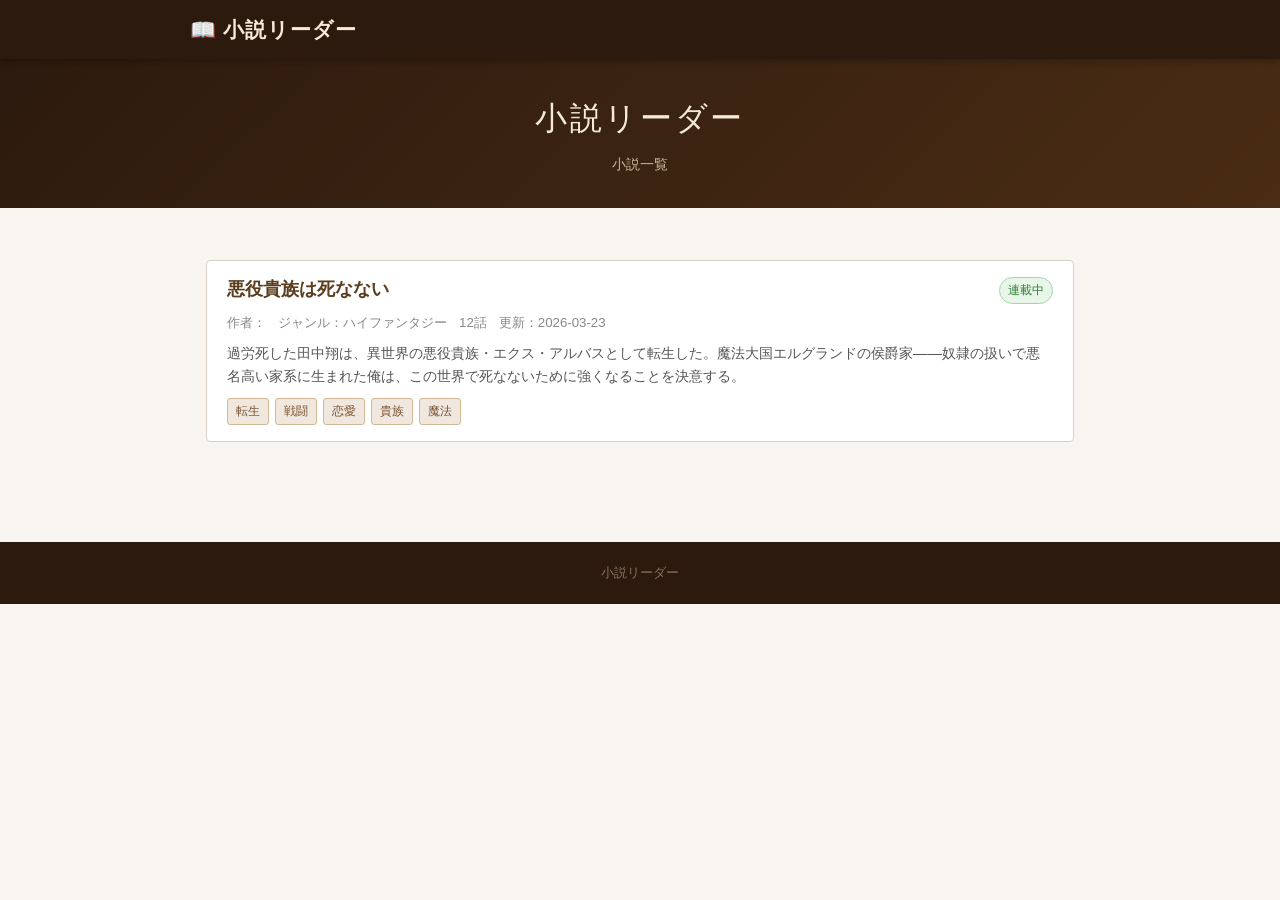
<file: index.html>
<!DOCTYPE html>
<html lang="ja">
<head>
  <meta charset="UTF-8">
  <meta name="viewport" content="width=device-width, initial-scale=1.0">
  <title>小説リーダー</title>
  <link rel="stylesheet" href="css/style.css">
</head>
<body>

<header class="site-header">
  <div class="header-inner">
    <a href="index.html" class="site-logo">📖 小説リーダー</a>
  </div>
</header>

<div class="index-hero">
  <div class="index-hero-title">小説リーダー</div>
  <div class="index-hero-subtitle">小説一覧</div>
</div>

<main class="main-content">
  <div id="novel-list" class="novel-list">
    <div class="loading">
      <div class="loading-spinner"></div>
      読み込み中...
    </div>
  </div>
</main>

<footer class="site-footer">小説リーダー</footer>

<script src="js/app.js"></script>
<script>
  loadNovelList();
</script>
</body>
</html>
</file>
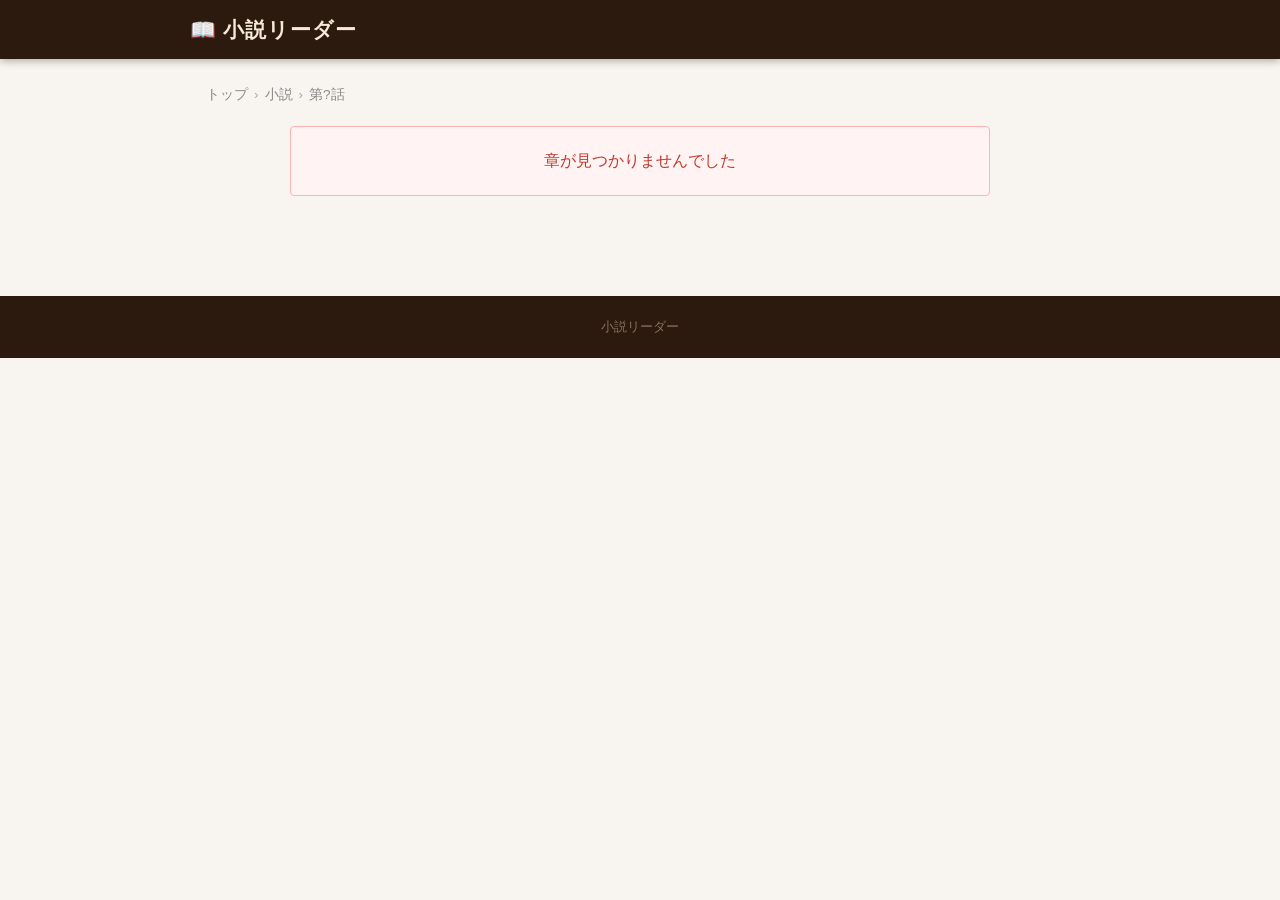
<file: chapter.html>
<!DOCTYPE html>
<html lang="ja">
<head>
  <meta charset="UTF-8">
  <meta name="viewport" content="width=device-width, initial-scale=1.0">
  <title>読書</title>
  <link rel="stylesheet" href="css/style.css">
</head>
<body>

<header class="site-header">
  <div class="header-inner">
    <a href="index.html" class="site-logo">📖 小説リーダー</a>
  </div>
</header>

<main class="main-content">
  <div class="breadcrumb">
    <a href="index.html">トップ</a>
    <span class="breadcrumb-sep">›</span>
    <a id="breadcrumb-novel" href="#">小説</a>
    <span class="breadcrumb-sep">›</span>
    <span id="breadcrumb-chapter">第?話</span>
  </div>

  <div class="reading-layout">
    <div id="reading-settings" class="reading-settings" style="display:none">
      <span class="setting-label">文字サイズ：</span>
      <div class="font-size-controls">
        <button class="setting-btn" id="font-down">－</button>
        <span class="font-size-display" id="font-size-display">標準</span>
        <button class="setting-btn" id="font-up">＋</button>
      </div>
      <span class="setting-label" style="margin-left:8px">縦書き：</span>
      <button class="setting-btn" id="vertical-toggle">OFF</button>
    </div>

    <div id="chapter-content">
      <div class="loading">
        <div class="loading-spinner"></div>
        読み込み中...
      </div>
    </div>
  </div>
</main>

<footer class="site-footer">小説リーダー</footer>

<script src="js/app.js"></script>
<script>
  loadChapter();
</script>
</body>
</html>
</file>
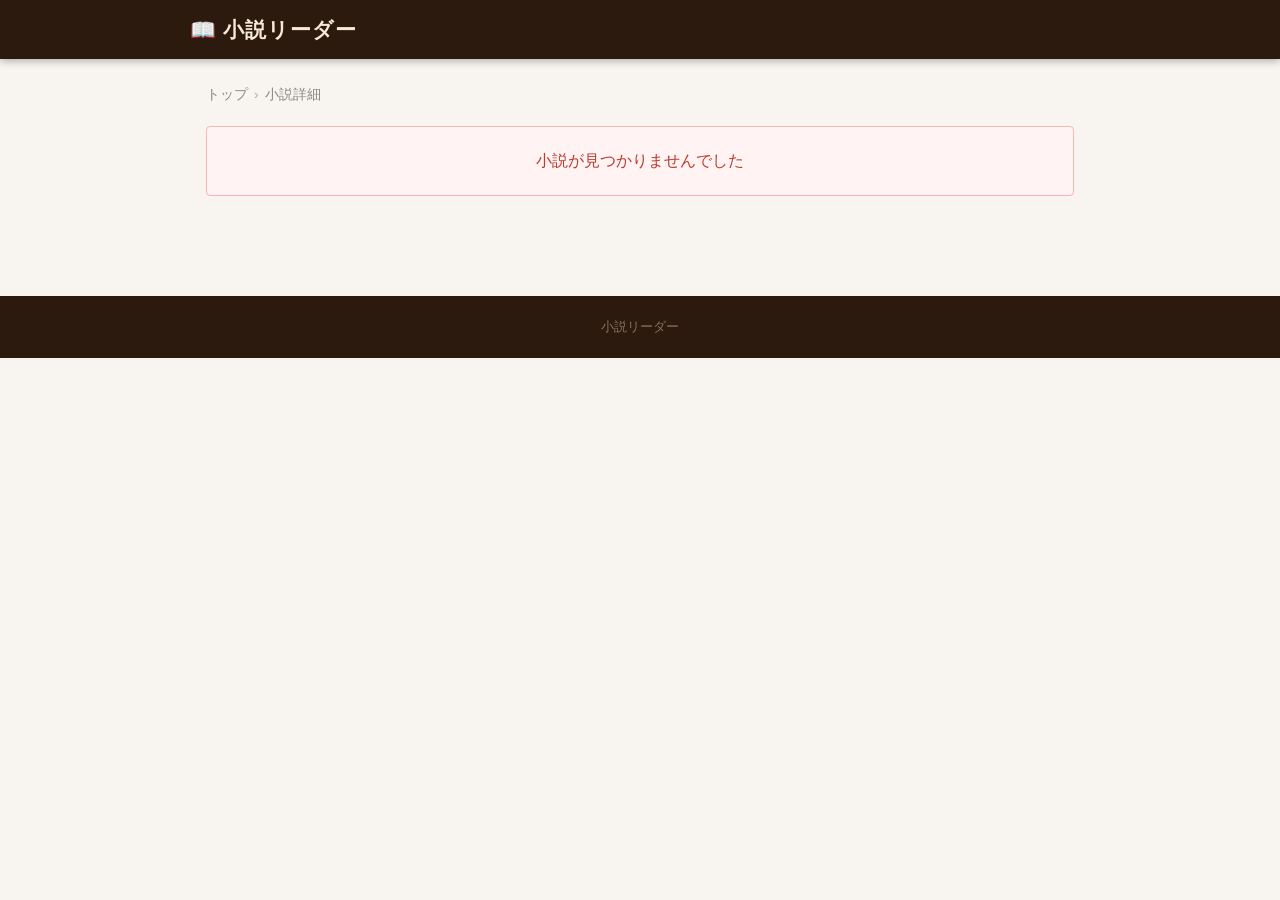
<file: novel.html>
<!DOCTYPE html>
<html lang="ja">
<head>
  <meta charset="UTF-8">
  <meta name="viewport" content="width=device-width, initial-scale=1.0">
  <title>小説詳細</title>
  <link rel="stylesheet" href="css/style.css">
</head>
<body>

<header class="site-header">
  <div class="header-inner">
    <a href="index.html" class="site-logo">📖 小説リーダー</a>
  </div>
</header>

<main class="main-content">
  <div class="breadcrumb">
    <a href="index.html">トップ</a>
    <span class="breadcrumb-sep">›</span>
    <span id="breadcrumb-title">小説詳細</span>
  </div>

  <div id="novel-detail">
    <div class="loading">
      <div class="loading-spinner"></div>
      読み込み中...
    </div>
  </div>
</main>

<footer class="site-footer">小説リーダー</footer>

<script src="js/app.js"></script>
<script>
  loadNovelDetail();
</script>
</body>
</html>
</file>
<file: css/style.css>
/* ===== リセット & 基本設定 ===== */
*, *::before, *::after {
  box-sizing: border-box;
  margin: 0;
  padding: 0;
}

:root {
  --color-bg: #f8f5f0;
  --color-surface: #ffffff;
  --color-border: #d9cfc4;
  --color-text: #333333;
  --color-text-muted: #888888;
  --color-text-light: #aaaaaa;
  --color-accent: #8b4513;
  --color-accent-hover: #6b3410;
  --color-link: #5c3d1e;
  --color-link-hover: #8b4513;
  --color-tag-bg: #f0e8df;
  --color-tag-text: #7a5230;
  --color-header-bg: #2c1a0e;
  --color-header-text: #f5ead8;
  --font-serif: "ヒラギノ明朝 Pro", "Hiragino Mincho Pro", "游明朝", "Yu Mincho", "HGS明朝E", "HGSMinchoE", "ＭＳ Ｐ明朝", "MS PMincho", Georgia, serif;
  --font-sans: "ヒラギノ角ゴ Pro", "Hiragino Kaku Gothic Pro", "游ゴシック", "Yu Gothic", "メイリオ", Meiryo, sans-serif;
  --max-width: 900px;
  --reading-max-width: 700px;
}

body {
  font-family: var(--font-sans);
  background-color: var(--color-bg);
  color: var(--color-text);
  line-height: 1.7;
  min-height: 100vh;
}

a {
  color: var(--color-link);
  text-decoration: none;
  transition: color 0.2s;
}

a:hover {
  color: var(--color-link-hover);
  text-decoration: underline;
}

/* ===== ヘッダー ===== */
.site-header {
  background-color: var(--color-header-bg);
  padding: 12px 20px;
  position: sticky;
  top: 0;
  z-index: 100;
  box-shadow: 0 2px 8px rgba(0,0,0,0.3);
}

.header-inner {
  max-width: var(--max-width);
  margin: 0 auto;
  display: flex;
  align-items: center;
  gap: 16px;
}

.site-logo {
  font-family: var(--font-serif);
  font-size: 1.3rem;
  color: var(--color-header-text);
  font-weight: bold;
  text-decoration: none;
  letter-spacing: 0.05em;
  white-space: nowrap;
}

.site-logo:hover {
  color: #f5c87a;
  text-decoration: none;
}

.header-nav {
  margin-left: auto;
  display: flex;
  gap: 16px;
  align-items: center;
}

.header-nav a {
  color: #c8b89a;
  font-size: 0.9rem;
}

.header-nav a:hover {
  color: var(--color-header-text);
  text-decoration: none;
}

/* ===== メインレイアウト ===== */
.main-content {
  max-width: var(--max-width);
  margin: 0 auto;
  padding: 24px 16px 60px;
}

/* ===== パンくずリスト ===== */
.breadcrumb {
  font-size: 0.85rem;
  color: var(--color-text-muted);
  margin-bottom: 20px;
  display: flex;
  align-items: center;
  gap: 6px;
  flex-wrap: wrap;
}

.breadcrumb a {
  color: var(--color-text-muted);
}

.breadcrumb a:hover {
  color: var(--color-accent);
}

.breadcrumb-sep {
  color: var(--color-text-light);
}

/* ===== セクションタイトル ===== */
.section-title {
  font-family: var(--font-serif);
  font-size: 1.1rem;
  color: var(--color-text);
  border-left: 3px solid var(--color-accent);
  padding-left: 10px;
  margin-bottom: 16px;
}

/* ===== 小説カード（一覧） ===== */
.novel-list {
  display: flex;
  flex-direction: column;
  gap: 16px;
}

.novel-card {
  background: var(--color-surface);
  border: 1px solid var(--color-border);
  border-radius: 4px;
  padding: 16px 20px;
  transition: box-shadow 0.2s, border-color 0.2s;
  cursor: pointer;
}

.novel-card:hover {
  box-shadow: 0 3px 12px rgba(0,0,0,0.1);
  border-color: #c4a882;
}

.novel-card-header {
  display: flex;
  align-items: flex-start;
  justify-content: space-between;
  gap: 12px;
  margin-bottom: 8px;
}

.novel-card-title {
  font-family: var(--font-serif);
  font-size: 1.15rem;
  font-weight: bold;
  color: var(--color-link);
  line-height: 1.4;
}

.novel-card:hover .novel-card-title {
  color: var(--color-link-hover);
}

.novel-status {
  font-size: 0.75rem;
  padding: 2px 8px;
  border-radius: 20px;
  white-space: nowrap;
  flex-shrink: 0;
}

.novel-status.ongoing {
  background: #e8f5e9;
  color: #2e7d32;
  border: 1px solid #a5d6a7;
}

.novel-status.completed {
  background: #e3f2fd;
  color: #1565c0;
  border: 1px solid #90caf9;
}

.novel-card-meta {
  font-size: 0.83rem;
  color: var(--color-text-muted);
  margin-bottom: 8px;
  display: flex;
  gap: 12px;
  flex-wrap: wrap;
}

.novel-card-description {
  font-size: 0.9rem;
  color: #555555;
  line-height: 1.6;
  display: -webkit-box;
  -webkit-line-clamp: 3;
  -webkit-box-orient: vertical;
  overflow: hidden;
  margin-bottom: 10px;
}

.novel-tags {
  display: flex;
  gap: 6px;
  flex-wrap: wrap;
}

.tag {
  font-size: 0.75rem;
  background: var(--color-tag-bg);
  color: var(--color-tag-text);
  padding: 2px 8px;
  border-radius: 3px;
  border: 1px solid #d4b896;
}

/* ===== ページヘッダー（小説詳細） ===== */
.page-header {
  background: var(--color-surface);
  border: 1px solid var(--color-border);
  border-radius: 4px;
  padding: 24px;
  margin-bottom: 24px;
}

.novel-title-large {
  font-family: var(--font-serif);
  font-size: 1.6rem;
  font-weight: bold;
  color: var(--color-text);
  line-height: 1.4;
  margin-bottom: 8px;
}

.novel-meta-row {
  display: flex;
  align-items: center;
  gap: 12px;
  flex-wrap: wrap;
  margin-bottom: 12px;
  font-size: 0.9rem;
  color: var(--color-text-muted);
}

.novel-description-full {
  font-size: 0.95rem;
  line-height: 1.8;
  color: #444;
  border-top: 1px solid var(--color-border);
  padding-top: 14px;
  margin-top: 12px;
  white-space: pre-wrap;
}

/* ===== 目次 ===== */
.toc-list {
  background: var(--color-surface);
  border: 1px solid var(--color-border);
  border-radius: 4px;
  overflow: hidden;
}

.toc-item {
  display: flex;
  align-items: center;
  padding: 12px 16px;
  border-bottom: 1px solid #ede6dd;
  transition: background 0.15s;
  cursor: pointer;
  text-decoration: none;
  color: inherit;
}

.toc-item:last-child {
  border-bottom: none;
}

.toc-item:hover {
  background: #fdf6ee;
  text-decoration: none;
}

.toc-num {
  font-size: 0.8rem;
  color: var(--color-text-light);
  width: 32px;
  flex-shrink: 0;
}

.toc-title {
  font-size: 0.95rem;
  color: var(--color-link);
  flex: 1;
}

.toc-item:hover .toc-title {
  color: var(--color-link-hover);
}

.toc-date {
  font-size: 0.78rem;
  color: var(--color-text-light);
  flex-shrink: 0;
}

/* ===== 読書ページ ===== */
.reading-layout {
  max-width: var(--reading-max-width);
  margin: 0 auto;
}

.chapter-header {
  margin-bottom: 32px;
  text-align: center;
}

.chapter-title {
  font-family: var(--font-serif);
  font-size: 1.4rem;
  font-weight: bold;
  color: var(--color-text);
  line-height: 1.5;
  margin-bottom: 8px;
}

.chapter-novel-title {
  font-size: 0.85rem;
  color: var(--color-text-muted);
}

.chapter-novel-title a {
  color: var(--color-text-muted);
}

.chapter-novel-title a:hover {
  color: var(--color-accent);
}

/* ===== 本文 ===== */
.chapter-body {
  background: var(--color-surface);
  border: 1px solid var(--color-border);
  border-radius: 4px;
  padding: 40px 48px;
  margin-bottom: 32px;
}

.chapter-text {
  font-family: var(--font-serif);
  font-size: 1.05rem;
  line-height: 2.1;
  color: var(--color-text);
  white-space: pre-wrap;
  word-break: break-all;
}

/* ===== 縦書きモード ===== */
.chapter-body.vertical {
  writing-mode: vertical-rl;
  height: 70vh;
  overflow-x: auto;
  overflow-y: hidden;
  padding: 32px 24px;
}

.chapter-body.vertical .chapter-text {
  line-height: 2.2;
}

/* ===== 読書設定バー ===== */
.reading-settings {
  background: var(--color-surface);
  border: 1px solid var(--color-border);
  border-radius: 4px;
  padding: 10px 16px;
  margin-bottom: 20px;
  display: flex;
  align-items: center;
  gap: 16px;
  flex-wrap: wrap;
  font-size: 0.85rem;
}

.setting-label {
  color: var(--color-text-muted);
  margin-right: 4px;
}

.setting-btn {
  background: var(--color-tag-bg);
  border: 1px solid var(--color-border);
  color: var(--color-tag-text);
  padding: 3px 10px;
  border-radius: 3px;
  cursor: pointer;
  font-size: 0.82rem;
  font-family: var(--font-sans);
  transition: background 0.2s, border-color 0.2s;
}

.setting-btn:hover, .setting-btn.active {
  background: #e0c9ae;
  border-color: #b8956a;
}

.font-size-controls {
  display: flex;
  align-items: center;
  gap: 8px;
}

.font-size-display {
  font-size: 0.8rem;
  color: var(--color-text-muted);
  min-width: 36px;
  text-align: center;
}

/* ===== ナビゲーション（前・次） ===== */
.chapter-nav {
  display: flex;
  justify-content: space-between;
  align-items: center;
  gap: 12px;
  margin-top: 32px;
}

.nav-btn {
  display: inline-flex;
  align-items: center;
  gap: 6px;
  padding: 10px 20px;
  background: var(--color-surface);
  border: 1px solid var(--color-border);
  border-radius: 4px;
  color: var(--color-link);
  font-size: 0.9rem;
  font-family: var(--font-sans);
  cursor: pointer;
  transition: background 0.2s, border-color 0.2s;
  text-decoration: none;
}

.nav-btn:hover {
  background: #fdf6ee;
  border-color: #c4a882;
  text-decoration: none;
}

.nav-btn:disabled, .nav-btn.disabled {
  opacity: 0.35;
  pointer-events: none;
}

.nav-btn-toc {
  background: var(--color-accent);
  border-color: var(--color-accent);
  color: #fff;
}

.nav-btn-toc:hover {
  background: var(--color-accent-hover);
  border-color: var(--color-accent-hover);
  color: #fff;
}

/* ===== ローディング ===== */
.loading {
  text-align: center;
  padding: 60px 0;
  color: var(--color-text-muted);
  font-size: 1rem;
}

.loading-spinner {
  width: 36px;
  height: 36px;
  border: 3px solid var(--color-border);
  border-top-color: var(--color-accent);
  border-radius: 50%;
  animation: spin 0.8s linear infinite;
  margin: 0 auto 16px;
}

@keyframes spin {
  to { transform: rotate(360deg); }
}

/* ===== エラー ===== */
.error-box {
  background: #fff3f3;
  border: 1px solid #ffb3b3;
  border-radius: 4px;
  padding: 20px 24px;
  color: #c0392b;
  text-align: center;
}

/* ===== インデックスページヘッダー ===== */
.index-hero {
  background: linear-gradient(135deg, #2c1a0e 0%, #4a2c14 100%);
  color: var(--color-header-text);
  padding: 32px 20px;
  margin-bottom: 28px;
  text-align: center;
}

.index-hero-title {
  font-family: var(--font-serif);
  font-size: 2rem;
  margin-bottom: 6px;
  letter-spacing: 0.08em;
}

.index-hero-subtitle {
  font-size: 0.9rem;
  color: #c8b89a;
}

/* ===== フッター ===== */
.site-footer {
  background: var(--color-header-bg);
  color: #8a7060;
  text-align: center;
  padding: 20px;
  font-size: 0.82rem;
  margin-top: 40px;
}

/* ===== レスポンシブ ===== */
@media (max-width: 600px) {
  .chapter-body {
    padding: 24px 20px;
  }

  .novel-title-large {
    font-size: 1.3rem;
  }

  .chapter-title {
    font-size: 1.2rem;
  }

  .chapter-text {
    font-size: 1rem;
  }

  .chapter-nav {
    flex-direction: column;
  }

  .nav-btn {
    width: 100%;
    justify-content: center;
  }

  .reading-settings {
    gap: 10px;
  }

  .index-hero-title {
    font-size: 1.5rem;
  }

  .novel-card-header {
    flex-direction: column;
    gap: 6px;
  }
}
</file>
